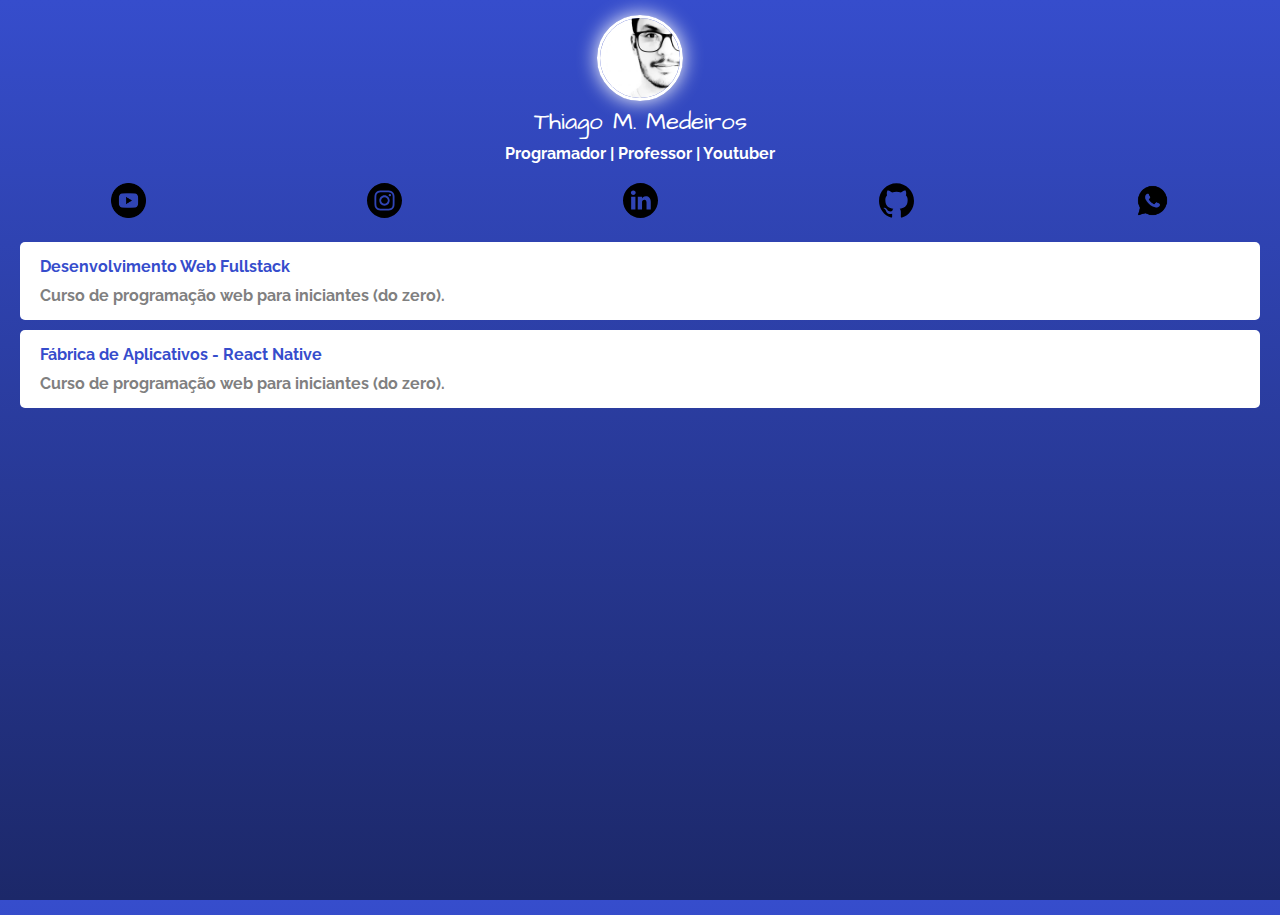
<file: index.html>
<!DOCTYPE html>
<html lang="pt-br">
<head>
    <meta charset="UTF-8">
    <meta http-equiv="X-UA-Compatible" content="IE=edge">
    <meta name="viewport" content="width=device-width, initial-scale=1.0">
    <title>Linktree</title>

    <link rel="preconnect" href="https://fonts.gstatic.com">
    <link href="https://fonts.googleapis.com/css2?family=Architects+Daughter&family=Raleway&display=swap" rel="stylesheet">
    <link rel="stylesheet" href="css/style.css">

    <!-- Global site tag (gtag.js) - Google Analytics -->
    <script async src="https://www.googletagmanager.com/gtag/js?id=G-CCMLV503S9"></script>
    <script>
    window.dataLayer = window.dataLayer || [];
    function gtag(){dataLayer.push(arguments);}
    gtag('js', new Date());

    gtag('config', 'G-CCMLV503S9');
    </script>
</head>
<body>

    <div class="profile">
        <img src="img/thiago.jpg" alt="Thiago" class="avatar">
        <h1>Thiago M. Medeiros</h1>
        <h2>Programador | Professor | Youtuber</h2>
    </div>

    <ul class="social">
        <li>
            <a href="">
                <img src="img/youtube.png" alt="YouTube">
            </a>
        </li>
        <li>
            <a href="">
                <img src="img/insta.svg" alt="Instagram">
            </a>
        </li>
        <li>
            <a href="">
                <img src="img/linkedin.svg" alt="Linkedin">
            </a>
        </li>
        <li>
            <a href="">
                <img src="img/github.svg" alt="Github">
            </a>
        </li>
        <li>
            <a href="https://wa.me/5521992897319">
                <img src="img/whatsapp.png" alt="Whatsapp">
            </a>
        </li>
    </ul>

    <ul class="links-list">
        <li>
            <a href="">
                Desenvolvimento Web Fullstack
                <span>Curso de programação web para iniciantes (do zero).</span>
            </a>
        </li>
        <li>
            <a href="">
                Fábrica de Aplicativos - React Native
                <span>Curso de programação web para iniciantes (do zero).</span>
            </a>
        </li>
    </ul>

</body>
</html>
</file>
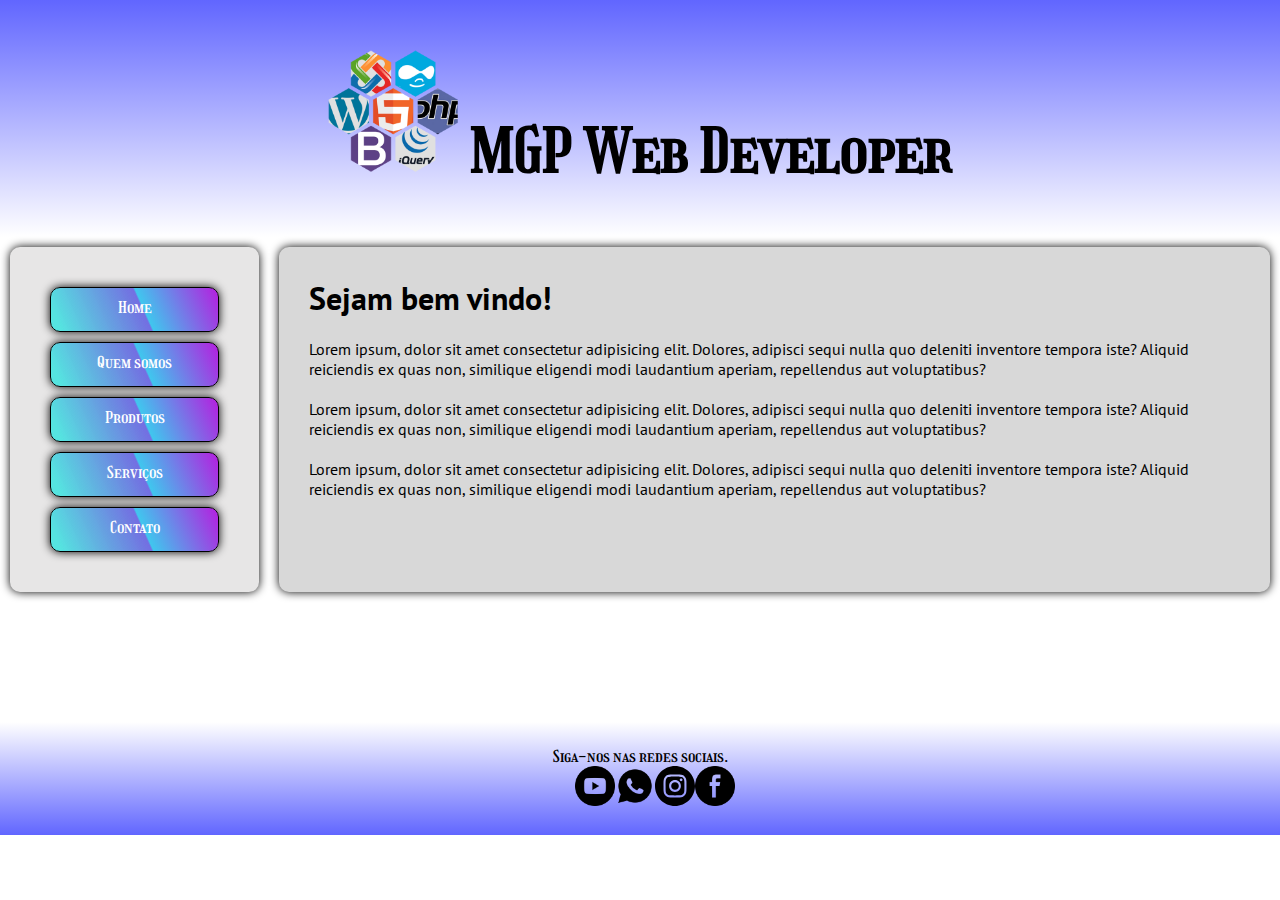
<file: exercicio/index.html>
<!DOCTYPE html>
<html lang="pt-br">
<head>
    <meta charset="UTF-8">
    <meta http-equiv="X-UA-Compatible" content="IE=edge">
    <meta name="viewport" content="width=device-width, initial-scale=1.0">
    <link rel="preconnect" href="https://fonts.gstatic.com">
    <link href="https://fonts.googleapis.com/css2?family=Girassol&family=PT+Sans&display=swap" rel="stylesheet">
    <title>Home - MGP Web Developer</title>
    <link rel="stylesheet" href="css/style.css">
</head>
<body>
    <header class="header">
        <img src="img/web-developer-logo.png" alt="Logo">
        MGP Web Developer
    </header>
    <section class="container">
        <nav class="navbar">
            <ul class="menu-list">
                <li>
                    <a href="index.html">Home</a>
                </li>
                <li>
                    <a href="quem-somos.html">Quem somos</a>
                </li>
                <li>
                    <a href="produtos.html">Produtos</a>
                </li>
                <li>
                    <a href="servicos.html">Serviços</a>
                </li>
                <li>
                    <a href="contato.html">Contato</a>
                </li>
            </ul>
        </nav>

        <article class="content">
            <h1>Sejam bem vindo!</h1><br>
            <p>Lorem ipsum, dolor sit amet consectetur adipisicing elit. Dolores, adipisci sequi nulla quo deleniti inventore tempora iste? Aliquid reiciendis ex quas non, similique eligendi modi laudantium aperiam, repellendus aut voluptatibus?</p><br>

            <p>Lorem ipsum, dolor sit amet consectetur adipisicing elit. Dolores, adipisci sequi nulla quo deleniti inventore tempora iste? Aliquid reiciendis ex quas non, similique eligendi modi laudantium aperiam, repellendus aut voluptatibus?</p><br>

            <p>Lorem ipsum, dolor sit amet consectetur adipisicing elit. Dolores, adipisci sequi nulla quo deleniti inventore tempora iste? Aliquid reiciendis ex quas non, similique eligendi modi laudantium aperiam, repellendus aut voluptatibus?</p><br>

        </article>
    </section>

    <footer class="footer">
        Siga-nos nas redes sociais.<br>
        <ul>
            <li>
                <a href="https://www.youtube.com">
                    <img src="img/youtube.png" alt="YouTube">
            </li>
            <li>
                <a href="https://www.whatsapp.com/?lang=pt_br">
                    <img src="img/whatsapp.png" alt="whatsapp">
            </li>
            <li>
                <a href="https://www.instagram.com">
                    <img src="img/insta.svg" alt="Instagram">
            </li>
            <li>
                <a href="https://www.facebook.com">
                    <img src="img/facebook.png" alt="Facebook">
            </li>
        </ul>
    </footer>
</body>
</html>
</file>
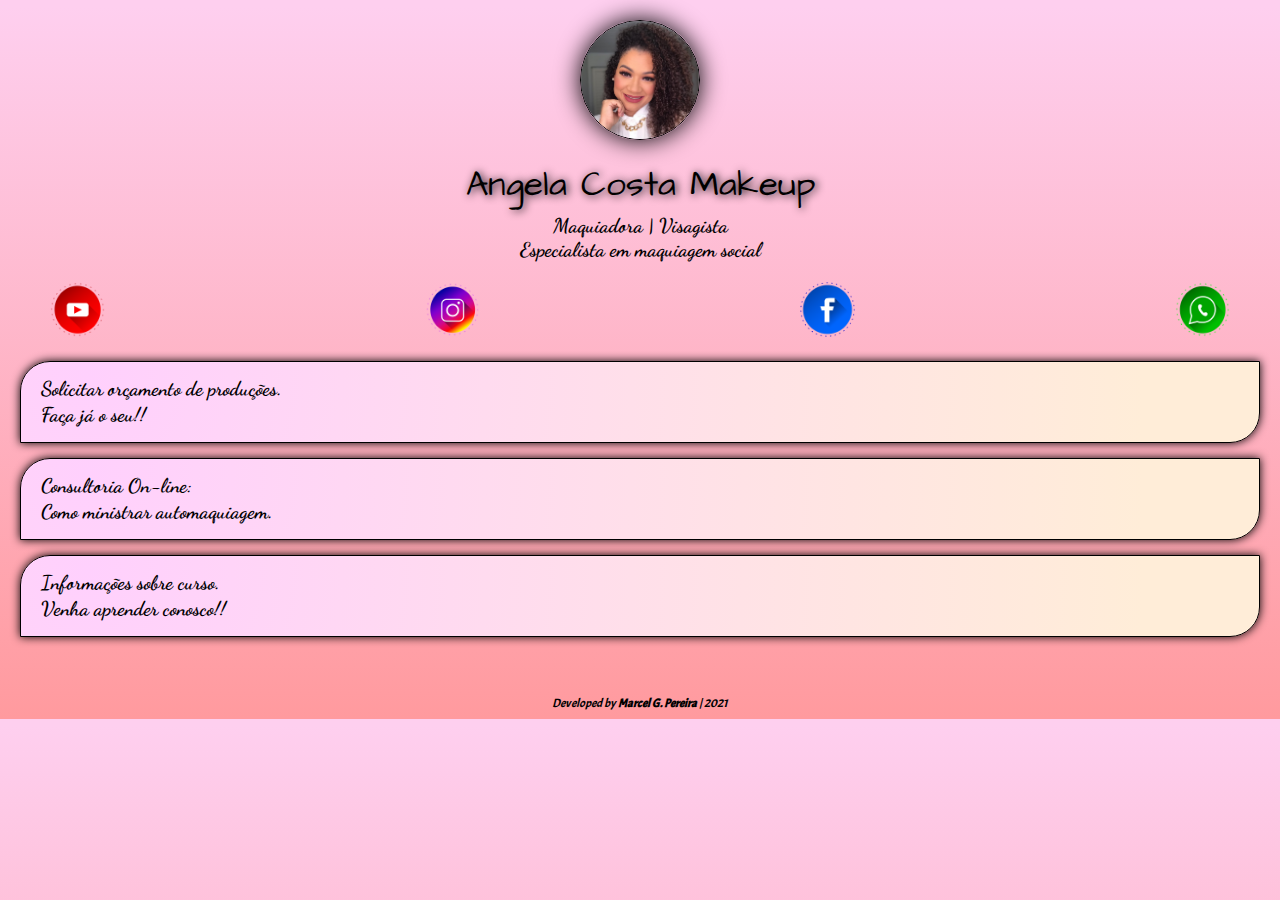
<file: linktree-angela/index.html>
<!DOCTYPE html>
<html lang="pt-br">
<head>
    <meta charset="UTF-8">
    <meta http-equiv="X-UA-Compatible" content="IE=edge">
    <meta name="viewport" content="width=device-width, initial-scale=1.0">
    <title>Angela Costa Makeup</title>

    <link rel="preconnect" href="https://fonts.gstatic.com">
    <link href="https://fonts.googleapis.com/css2?family=Architects+Daughter&family=Raleway&display=swap" rel="stylesheet">

    <link rel="preconnect" href="https://fonts.gstatic.com">
    <link href="https://fonts.googleapis.com/css2?family=Dancing+Script&display=swap" rel="stylesheet">

    <link rel="preconnect" href="https://fonts.gstatic.com">
    <link href="https://fonts.googleapis.com/css2?family=Acme&display=swap" rel="stylesheet">

    <link rel="stylesheet" href="css/style.css">
</head>
<body>

    <div class="profile">
        <img src="img/angela.jpeg" alt="Angela" class="avatar">
        <h1>Angela Costa Makeup</h1>
        <h2>Maquiadora | Visagista</h2>
        <h2>Especialista em maquiagem social</h2>
    </div>

    <ul class="social">
        <li>
            <a href="https://www.youtube.com/c/SegredosdaAnjinha">
                <img src="img/youtube_col.png" alt="YouTube">
            </a>
        </li>
        <li>
            <a href="https://www.instagram.com/angelacostamakeup">
                <img src="img/instagram_col.png" alt="Instagram">
            </a>
        </li>
        <li>
            <a href="https://www.facebook.com/angelacostamakeupp/">
                <img src="img/facebook_col.png" alt="Facebook">
            </a>
        </li>
        <li>
            <a href="https://wa.me/message/H62NZVUH646KC1">
                <img src="img/whatsapp_col.png" alt="Whatsapp">
            </a>
        </li>
    </ul>

    <ul class="links-list">
        <li>
            <a href="https://wa.me/message/H62NZVUH646KC1">
                Solicitar orçamento de produções.
                <span>Faça já o seu!!</span>
            </a>
        </li>
        <li>
            <a href="https://wa.me/message/H62NZVUH646KC1">
                Consultoria On-line:
                <span>Como ministrar automaquiagem.</span>
            </a>
        </li>
        <li>
            <a href="https://wa.me/message/H62NZVUH646KC1">
                Informações sobre curso.
                <span>Venha aprender conosco!!</span>
            </a>
        </li>
    </ul>

    <div class="footer">
        <a href="https://wa.me/5521992897319">
        <em>Developed by<strong> Marcel G. Pereira</strong> | 2021</em>
        </a>
    </div>

</body>
</html>
</file>
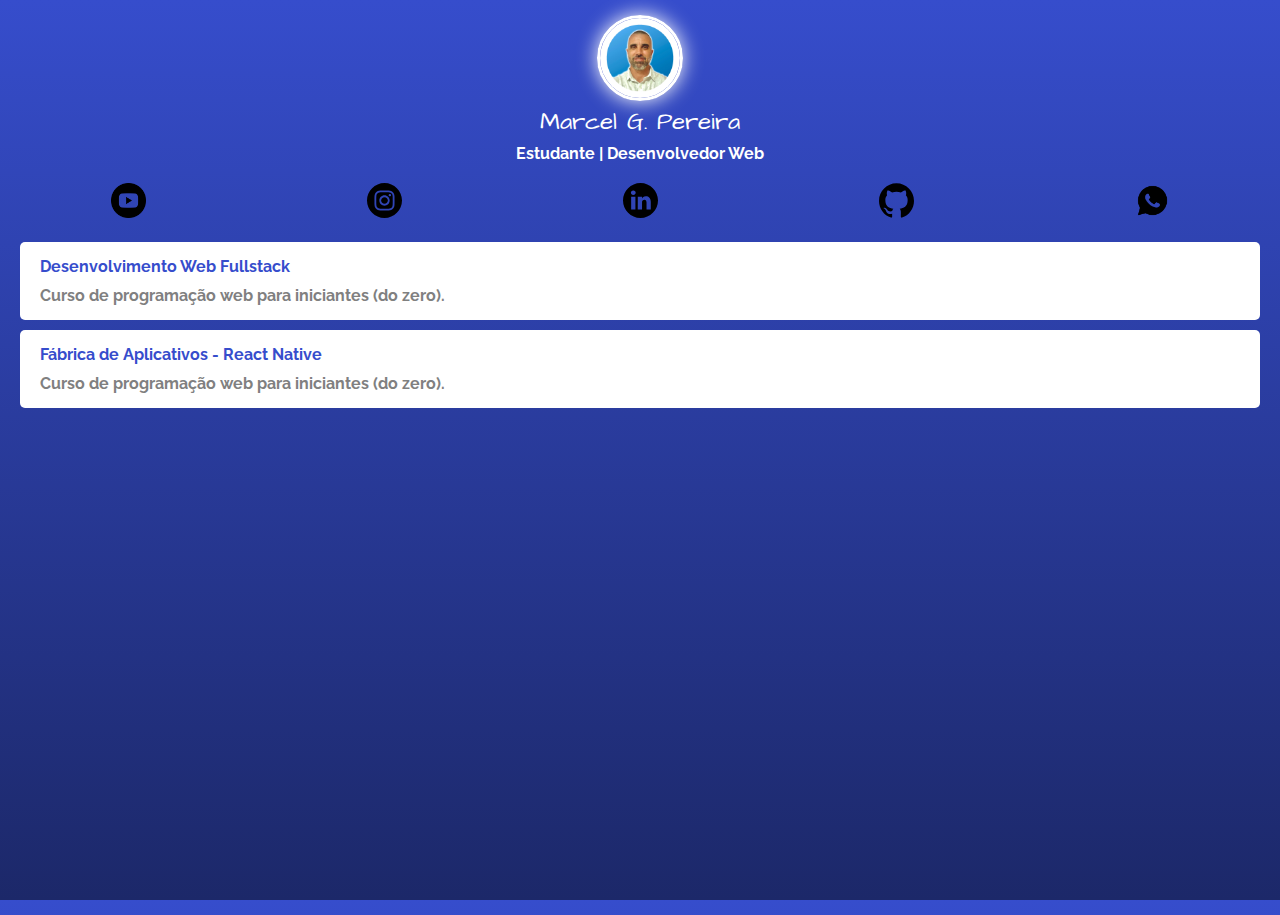
<file: linktree-marcel/index.html>
<!DOCTYPE html>
<html lang="pt-br">
<head>
    <meta charset="UTF-8">
    <meta http-equiv="X-UA-Compatible" content="IE=edge">
    <meta name="viewport" content="width=device-width, initial-scale=1.0">
    <title>Linktree-marcel</title>

    <link rel="preconnect" href="https://fonts.gstatic.com">
    <link href="https://fonts.googleapis.com/css2?family=Architects+Daughter&family=Raleway&display=swap" rel="stylesheet">
    <link rel="stylesheet" href="css/style.css">
</head>
<body>

    <div class="profile">
        <img src="img/marcel.jpeg" alt="Marcel" class="avatar">
        <h1>Marcel G. Pereira</h1>
        <h2>Estudante | Desenvolvedor Web</h2>
    </div>

    <ul class="social">
        <li>
            <a href="https://www.youtube.com/user/thiagomunhozmedeiros">
                <img src="img/youtube.png" alt="YouTube">
            </a>
        </li>
        <li>
            <a href="https://www.instagram.com/thiagomunhozmedeiros">
                <img src="img/insta.svg" alt="Instagram">
            </a>
        </li>
        <li>
            <a href="">
                <img src="img/linkedin.svg" alt="Linkedin">
            </a>
        </li>
        <li>
            <a href="">
                <img src="img/github.svg" alt="Github">
            </a>
        </li>
        <li>
            <a href="https://wa.me/5521992897319">
                <img src="img/whatsapp.png" alt="Whatsapp">
            </a>
        </li>
    </ul>

    <ul class="links-list">
        <li>
            <a href="">
                Desenvolvimento Web Fullstack
                <span>Curso de programação web para iniciantes (do zero).</span>
            </a>
        </li>
        <li>
            <a href="">
                Fábrica de Aplicativos - React Native
                <span>Curso de programação web para iniciantes (do zero).</span>
            </a>
        </li>
    </ul>

</body>
</html>
</file>
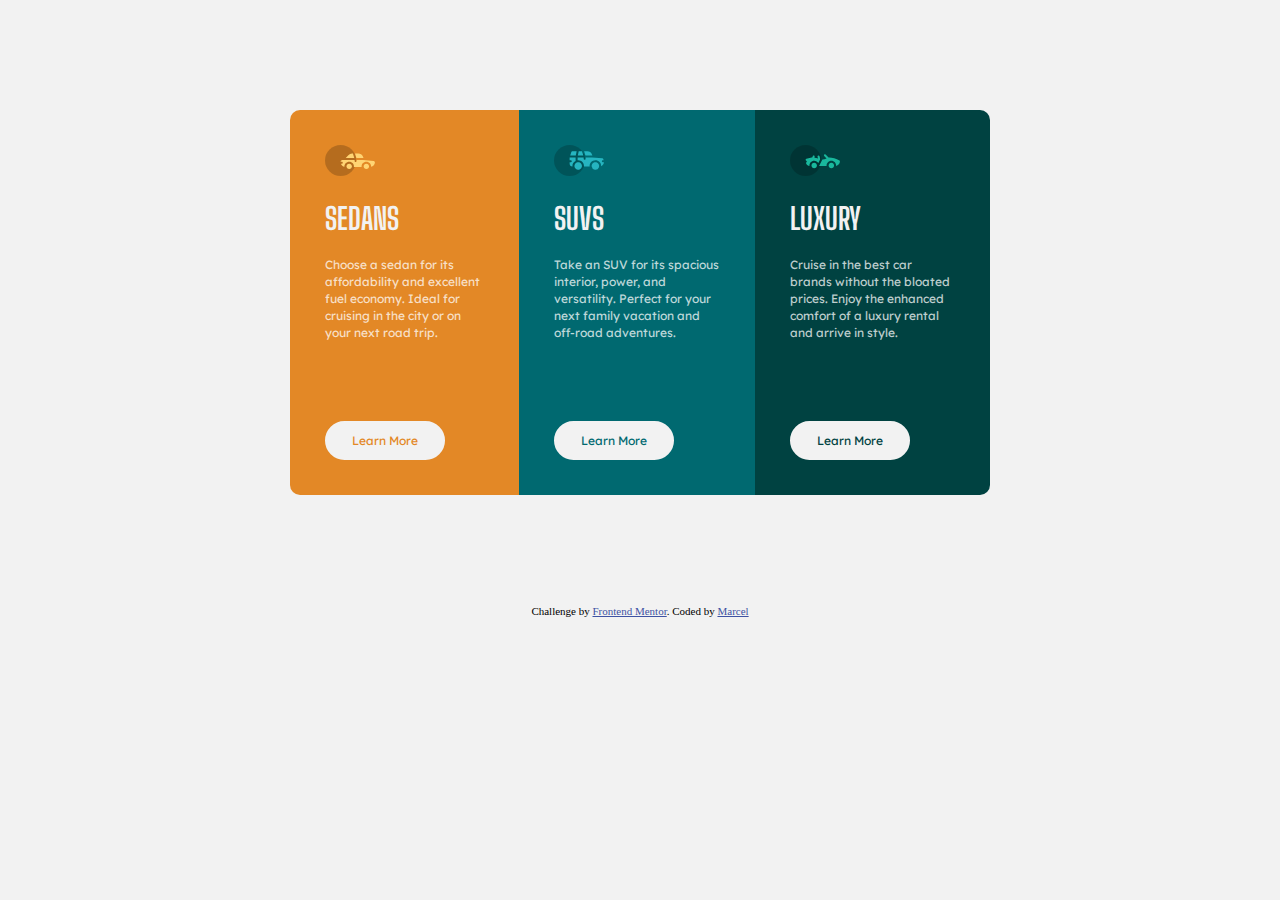
<file: primeiro-desafio/index.html>
<!DOCTYPE html>
<html lang="en">
<head>
  <meta charset="UTF-8">
  <meta name="viewport" content="width=device-width, initial-scale=1.0"> <!-- displays site properly based on user's device -->

  <link rel="icon" type="image/png" sizes="32x32" href="./images/favicon-32x32.png">
  <link rel="stylesheet" href="style.css">
  
  <title>Frontend Mentor | 3-column preview card component</title>

  <!-- Feel free to remove these styles or customise in your own stylesheet 👍 -->
  <style>
    .attribution { font-size: 11px; text-align: center; }
    .attribution a { color: hsl(228, 45%, 44%); }
  </style>
</head>
<body>

  <section class="container">
    <div class="sedans">
      <img src="images/icon-sedans.svg" alt="sedans">
      <h2>Sedans</h2>
      <span>
        Choose a sedan for its affordability and excellent fuel economy. Ideal for cruising in the city 
        or on your next road trip.
      </span><br>
      <button class="btSedans">Learn More</button>
    </div>
    <div class="suvs">
      <img src="images/icon-suvs.svg" alt="suvs">
      <h2>SUVs</h2>
      <span>
        Take an SUV for its spacious interior, power, and versatility. Perfect for your next family vacation 
        and off-road adventures.
      </span><br>
      <button class="btSuvs">Learn More</button>
    </div>
    <div class="luxury">
      <img src="images/icon-luxury.svg" alt="luxury">
      <h2>Luxury</h2>
      <span>
        Cruise in the best car brands without the bloated prices. Enjoy the enhanced comfort of a luxury 
        rental and arrive in style.
      </span><br>
      <button class="btLuxury">Learn More</button>
    </div>
  </section>
  
  <div class="attribution">
    Challenge by <a href="https://www.frontendmentor.io?ref=challenge" target="_blank">Frontend Mentor</a>. 
    Coded by <a href="#">Marcel</a>
  </div>
</body>
</html>
</file>
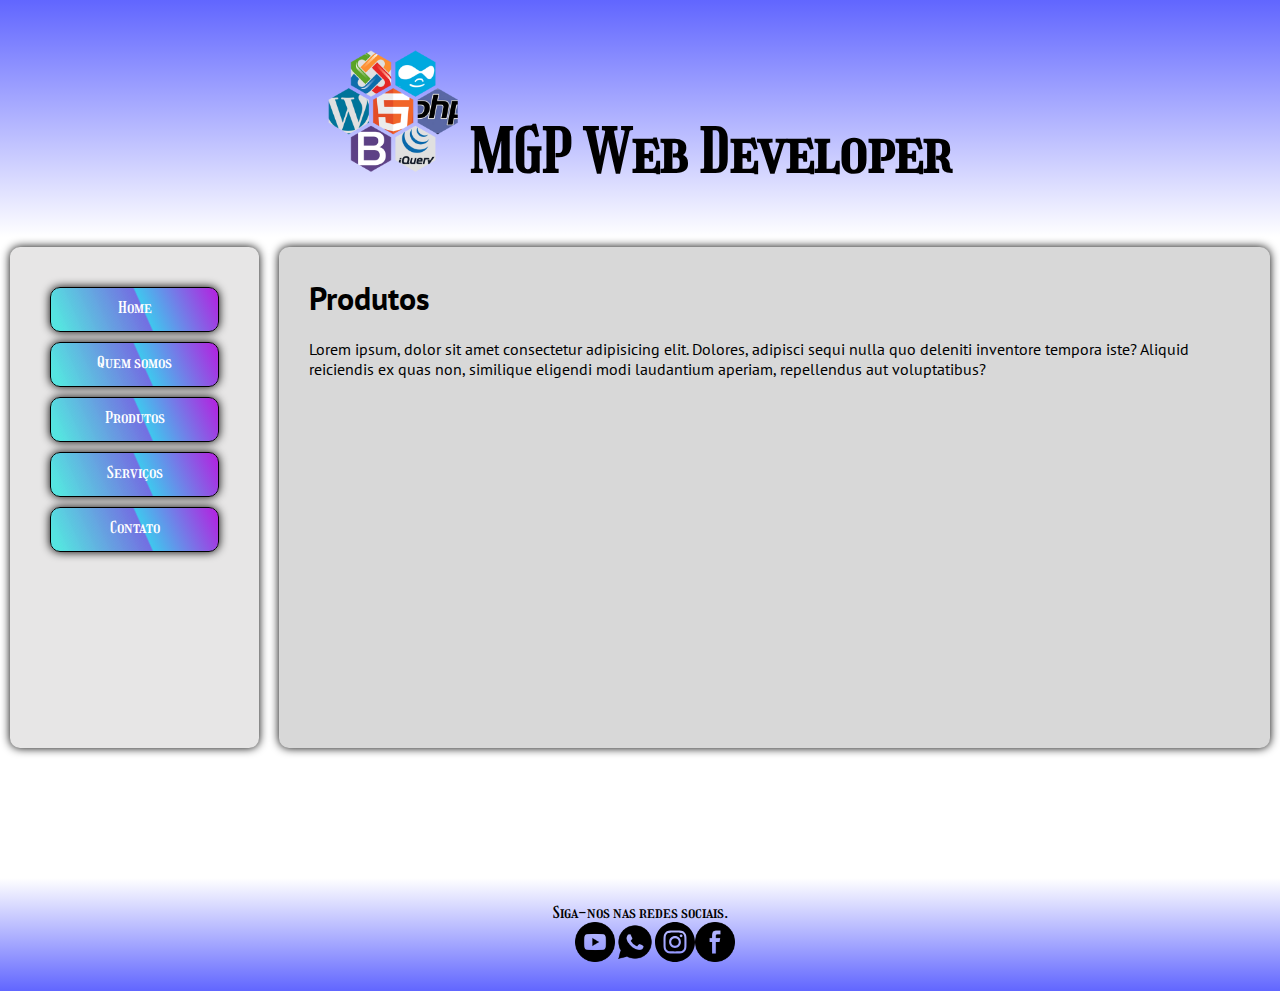
<file: exercicio/produtos.html>
<!DOCTYPE html>
<html lang="pt-br">
<head>
    <meta charset="UTF-8">
    <meta http-equiv="X-UA-Compatible" content="IE=edge">
    <meta name="viewport" content="width=device-width, initial-scale=1.0">
    <link rel="preconnect" href="https://fonts.gstatic.com">
    <link href="https://fonts.googleapis.com/css2?family=Girassol&family=PT+Sans&display=swap" rel="stylesheet">
    <title>Produtos</title>
    <link rel="stylesheet" href="css/style.css">
</head>
<body>
    <header class="header">
        <img src="img/web-developer-logo.png" alt="Logo">
        MGP Web Developer
    </header>
    <section class="container">
        <nav class="navbar">
            <ul class="menu-list">
                <li>
                    <a href="index.html">Home</a>
                </li>
                <li>
                    <a href="quem-somos.html">Quem somos</a>
                </li>
                <li>
                    <a href="produtos.html">Produtos</a>
                </li>
                <li>
                    <a href="servicos.html">Serviços</a>
                </li>
                <li>
                    <a href="contato.html">Contato</a>
                </li>
            </ul>
        </nav>

        <article class="content">
            <h1>Produtos</h1><br>
            <p>Lorem ipsum, dolor sit amet consectetur adipisicing elit. Dolores, adipisci sequi nulla quo deleniti inventore tempora iste? Aliquid reiciendis ex quas non, similique eligendi modi laudantium aperiam, repellendus aut voluptatibus?</p><br>

            <iframe width="560" height="315" src="https://www.youtube.com/embed/R3Tvi503P-g" title="YouTube video player" frameborder="0" allow="accelerometer; autoplay; clipboard-write; encrypted-media; gyroscope; picture-in-picture" allowfullscreen></iframe>

        </article>
    </section>

    <footer class="footer">
        Siga-nos nas redes sociais.<br>
        <ul>
            <li>
                <a href="https://www.youtube.com">
                    <img src="img/youtube.png" alt="YouTube">
            </li>
            <li>
                <a href="https://www.whatsapp.com/?lang=pt_br">
                    <img src="img/whatsapp.png" alt="whatsapp">
            </li>
            <li>
                <a href="https://www.instagram.com">
                    <img src="img/insta.svg" alt="Instagram">
            </li>
            <li>
                <a href="https://www.facebook.com">
                    <img src="img/facebook.png" alt="Facebook">
            </li>
        </ul>
    </footer>
</body>
</html>
</file>
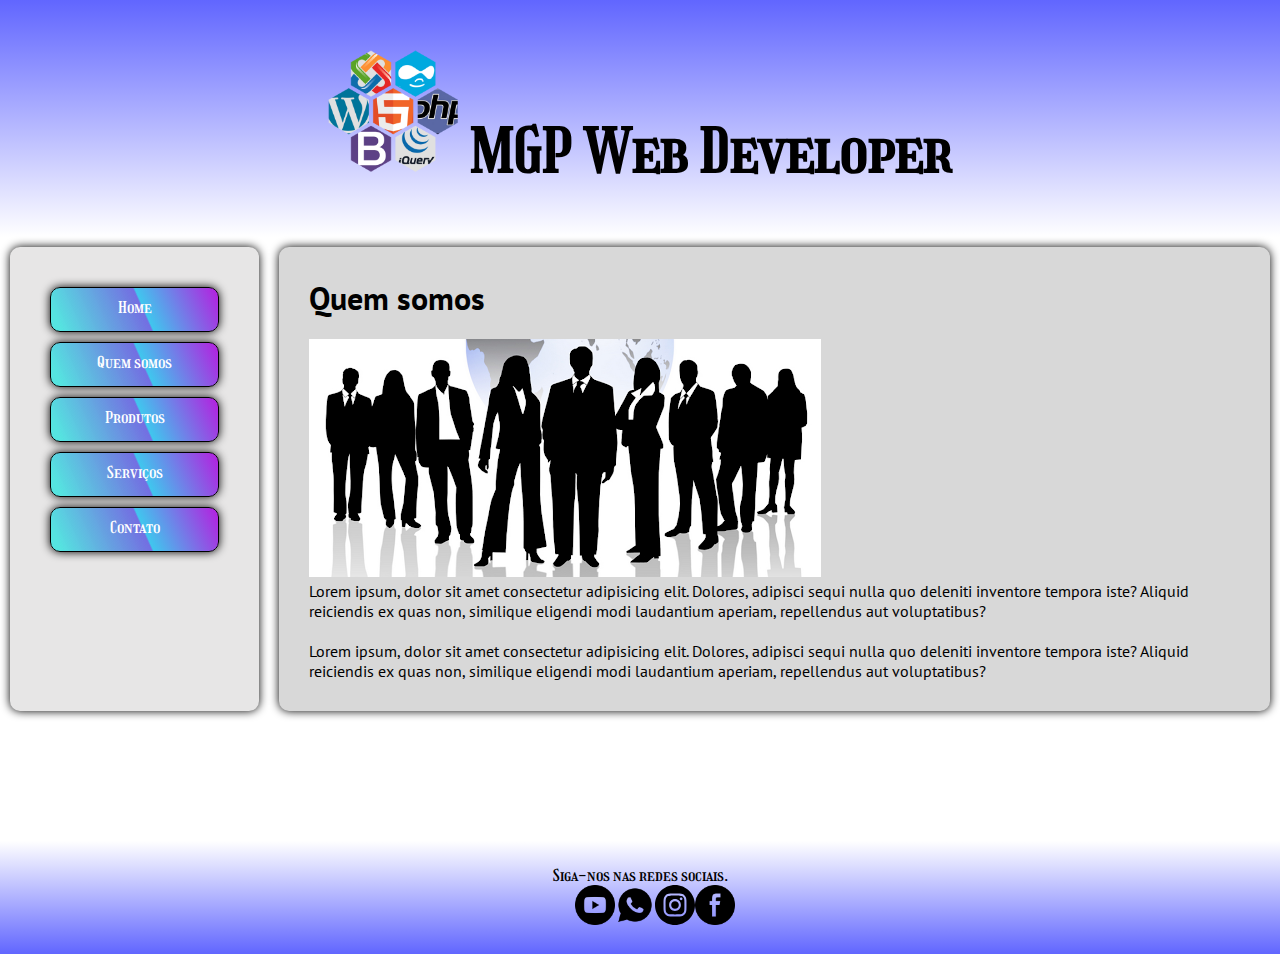
<file: exercicio/quem-somos.html>
<!DOCTYPE html>
<html lang="pt-br">
<head>
    <meta charset="UTF-8">
    <meta http-equiv="X-UA-Compatible" content="IE=edge">
    <meta name="viewport" content="width=device-width, initial-scale=1.0">
    <link rel="preconnect" href="https://fonts.gstatic.com">
    <link href="https://fonts.googleapis.com/css2?family=Girassol&family=PT+Sans&display=swap" rel="stylesheet">
    <title>Quem somos</title>
    <link rel="stylesheet" href="css/style.css">
</head>
<body>
    <header class="header">
        <img src="img/web-developer-logo.png" alt="Logo">
        MGP Web Developer
    </header>
    <section class="container">
        <nav class="navbar">
            <ul class="menu-list">
                <li>
                    <a href="index.html">Home</a>
                </li>
                <li>
                    <a href="quem-somos.html">Quem somos</a>
                </li>
                <li>
                    <a href="produtos.html">Produtos</a>
                </li>
                <li>
                    <a href="servicos.html">Serviços</a>
                </li>
                <li>
                    <a href="contato.html">Contato</a>
                </li>
            </ul>
        </nav>

        <article class="content">
            <h1>Quem somos</h1><br>
                <img src="img/quem-somos.png">
            <p>Lorem ipsum, dolor sit amet consectetur adipisicing elit. Dolores, adipisci sequi nulla quo deleniti inventore tempora iste? Aliquid reiciendis ex quas non, similique eligendi modi laudantium aperiam, repellendus aut voluptatibus?</p><br>

            <p>Lorem ipsum, dolor sit amet consectetur adipisicing elit. Dolores, adipisci sequi nulla quo deleniti inventore tempora iste? Aliquid reiciendis ex quas non, similique eligendi modi laudantium aperiam, repellendus aut voluptatibus?</p>

        </article>
    </section>

    <footer class="footer">
        Siga-nos nas redes sociais.<br>
        <ul>
            <li>
                <a href="https://www.youtube.com">
                    <img src="img/youtube.png" alt="YouTube">
            </li>
            <li>
                <a href="https://www.whatsapp.com/?lang=pt_br">
                    <img src="img/whatsapp.png" alt="whatsapp">
            </li>
            <li>
                <a href="https://www.instagram.com">
                    <img src="img/insta.svg" alt="Instagram">
            </li>
            <li>
                <a href="https://www.facebook.com">
                    <img src="img/facebook.png" alt="Facebook">
            </li>
        </ul>
    </footer>
</body>
</html>
</file>
<file: css/style.css>
* {
    margin: 0;
    padding: 0;
}


html, body {
    height: 100%;
}

body {
    font-family: 'Raleway', sans-serif;
    color: white;
    background: rgb(54,77,204);
    background: linear-gradient(180deg, rgba(54,77,204,1) 0%, rgba(28,40,105,1) 100%);
}

.avatar {
    width: 80px;
    border-radius: 50px;
    border: 3px solid white;
    box-shadow: 0px 0px 20px white;
}

h1 {
    font-family: 'Architects Daughter', cursive;
    font-weight: 100;
    font-size: 24px;
    margin-bottom: 5px;
}

h2 {
    font-size: 16px;
}

.profile {
    text-align: center;
    margin-top: 15px;
}

.social {
    display: flex;
    justify-content: space-around;
    list-style: none;
    margin: 20px 0;
}

.social img {
    width: 35px;
}

.links-list {
    list-style: none;
}

.links-list li {
    margin: 10px 20px;
}

.links-list li a {
   background: white;
   padding: 15px 20px;
   display: block;
   border-radius: 5px;
   text-decoration: none;
   color: rgb(54,77,204);
   font-weight: bold;
}

.links-list li a span {
    color: grey;
    display: block;
    margin-top: 10px;
}
</file>
<file: exercicio/css/style.css>
* {
    margin: 0;
    padding: 0;
    box-sizing: border-box;
}

html, body {
    height: auto;
}

body {
    font-family: 'PT Sans', sans-serif;
}

.header {
    background: rgb(255,255,255);
    background: linear-gradient(0deg, rgba(255,255,255,1) 0%, rgba(97,102,255,1) 100%);
    text-align: center;
    padding: 50px 0;
    font-family: 'Girassol', cursive;
    font-size: 60px;
    font-weight: bold;
    color: black;
}

.header img {
    width: 130px;
}

.container {
    display: flex;
}

.navbar {
    width: 20%;
    background: #e7e6e6;
    padding: 30px;
    border-radius: 10px;
    box-shadow: 0px 0px 10px black;
    margin: 10px;
}

.menu-list {
    list-style: none;
}

.menu-list li {
    border: 1px solid black;
    border-radius: 10px;
    box-shadow: 0px 0px 10px black;
    padding: 10px;
    margin: 10px;
    height: 45px;
    text-align: center;
    font-family: 'Girassol', cursive;
    background-image: linear-gradient( 65.9deg,  rgba(85,228,224,1) 5.5%, rgba(75,68,224,0.74) 54.2%, rgba(64,198,238,1) 55.2%, rgba(177,36,224,1) 98.4% );
}

.menu-list li a {
    text-decoration: none;
    color: white;
}

.content {
    width: 80%;
    background: #d8d8d8;
    padding: 30px;
    border-radius: 10px;
    box-shadow: 0px 0px 10px black;
    margin: 10px;
}

.footer {
    background: rgb(255,255,255);
    background: linear-gradient(180deg, rgba(255,255,255,1) 0%, rgba(97,102,255,1) 100%);
    text-align: center;
    padding: 25px;
    margin-top: 120px; 
    font-family: 'Girassol', cursive;
}

.footer ul {
    display: flex;
    list-style: none;
    justify-content: space-around;
    margin: 0px 550px 0px 550px;
}

.footer ul li a img {
    width: 40px;
}
</file>
<file: linktree-angela/css/style.css>
* {
    margin: 0;
    padding: 0;
    border: 0;
    box-sizing: border-box;
}
html, body {
    height: auto;
}

body {
    font-family: 'Dancing Script', cursive;
    color: black;
    background-image: linear-gradient(to top, #ff9a9e 0%, #fecfef 99%, #fecfef 100%);
    background-position: center center;
}

.avatar {
    display: block;
    margin: 0 auto 20px auto;
    width: 120px;
    border-radius: 60px;
    border: 1px solid black;
    box-shadow: 0px 0px 25px black;
}

h1 {
    font-family: 'Architects Daughter', cursive;
    font-weight: 100;
    font-size: 35px;
    margin: 10px 0px 5px 0px;
    text-shadow: 2px 1px 8px black;
}

h2 {
    font-size: 20px;   
}

.profile {
    text-align: center;
    margin-top: 20px;
}

.social {
    display: flex;
    justify-content:space-between;
    list-style: none;
    margin: 20px 50px;
}

.social img {
    width: 55px;
}

.links-list {
    list-style: none;
}

.links-list li {
    margin: 15px 20px;
}

.links-list li a {
    background-image: radial-gradient( circle farthest-corner at 5.3% 17.2%,  rgba(255,208,253,1) 0%, rgba(255,237,216,1) 90% ); 
    padding: 15px 20px;
    display: block;
    border: 1px solid black;
    border-radius: 30px 0 30px 0;
    text-decoration: none;
    color: black;
    font-weight: bold;
    box-shadow: 0px 0px 10px black;
    font-size: 20px;
}

.links-list li a span {
    color: black;
    display: block;
    margin-top: 2px;
}

.footer {
    text-align: center;
    font-family: 'Acme', sans-serif;
    margin-top: 50px;
    padding: 8px;
    font-size: 12px;
}

.footer a {
    text-decoration: none;
    color: black;
}
</file>
<file: linktree-marcel/css/style.css>
* {
    margin: 0;
    padding: 0;
}


html, body {
    height: 100%;
}

body {
    font-family: 'Raleway', sans-serif;
    color: white;
    background: rgb(54,77,204);
    background: linear-gradient(180deg, rgba(54,77,204,1) 0%, rgba(28,40,105,1) 100%);
}

.avatar {
    width: 80px;
    border-radius: 50px;
    border: 3px solid white;
    box-shadow: 0px 0px 20px white;
}

h1 {
    font-family: 'Architects Daughter', cursive;
    font-weight: 100;
    font-size: 24px;
    margin-bottom: 5px;
}

h2 {
    font-size: 16px;
}

.profile {
    text-align: center;
    margin-top: 15px;
}

.social {
    display: flex;
    justify-content: space-around;
    list-style: none;
    margin: 20px 0;
}

.social img {
    width: 35px;
}

.links-list {
    list-style: none;
}

.links-list li {
    margin: 10px 20px;
}

.links-list li a {
   background: white;
   padding: 15px 20px;
   display: block;
   border-radius: 5px;
   text-decoration: none;
   color: rgb(54,77,204);
   font-weight: bold;
}

.links-list li a span {
    color: grey;
    display: block;
    margin-top: 10px;
}
</file>
<file: primeiro-desafio/style.css>
@import url('https://fonts.googleapis.com/css2?family=Big+Shoulders+Display:wght@700&family=Lexend+Deca&display=swap');

:root {
    --BrightOrange: hsl(31, 77%, 52%);
    --DarkCyan: hsl(184, 100%, 22%);
    --VeryDarkCyan: hsl(179, 100%, 13%);
    --TransparentWhite: hsla(0, 0%, 100%, 0.75);
    --VeryLightGray: hsl(0, 0%, 95%);
}

* {
    margin: 0;
    padding: 0;
}

body {
    background-color: var(--VeryLightGray);
    font-size: 15px;
}

.container {
    display: flex;
    max-width: 700px;
    margin: 110px auto;
}

.container div {
    padding: 35px;
}

.container .sedans {
    background-color: var(--BrightOrange);
    border-radius: 10px 0 0 10px;
}

.container .suvs {
    background-color: var(--DarkCyan);
}

.container .luxury {
    background-color: var(--VeryDarkCyan);
    border-radius: 0 10px 10px 0;
}

.container div img {
    margin-bottom: 20px;
    width: 50px;
}

.container div h2 {
    font-family: 'Big Shoulders Display', cursive;
    font-size: 30px;
    text-transform: uppercase;
    color: var(--VeryLightGray);
    margin-bottom: 20px;
}

.container div span {
    color: var(--TransparentWhite);
    font-family: 'Lexend Deca', sans-serif;
    font-size: 12px;
}

.container div button {
    background-color: var(--VeryLightGray);
    margin-top: 80px;
    padding: 10px 25px;
    font-family: 'Lexend Deca', sans-serif;
    font-size: 12px;
    border: 2px solid var(--VeryLightGray);
    border-radius: 20px;
    outline: none;
    cursor: pointer;
}

.container div button:hover {
    background: none;
    border: 2px solid var(--VeryLightGray);
    color: var(--VeryLightGray);
}

.container div .btSedans {
    color: var(--BrightOrange);
}

.container div .btSuvs {
    color:var(--DarkCyan)
}

.container div .btLuxury {
    color: var(--VeryDarkCyan);
}

@media (max-width:450px) {
    .container {
        display: block;
        max-width: 300px;
        margin: 100px auto;
    }

    .container div {
        padding: 50px;
    }

    .container .sedans {
        border-radius: 10px 10px 0 0;
    }

    .container .luxury {
        border-radius: 0 0 10px 10px;
    }

    .container div button {
        margin-top: 40px;
    }
}
</file>
